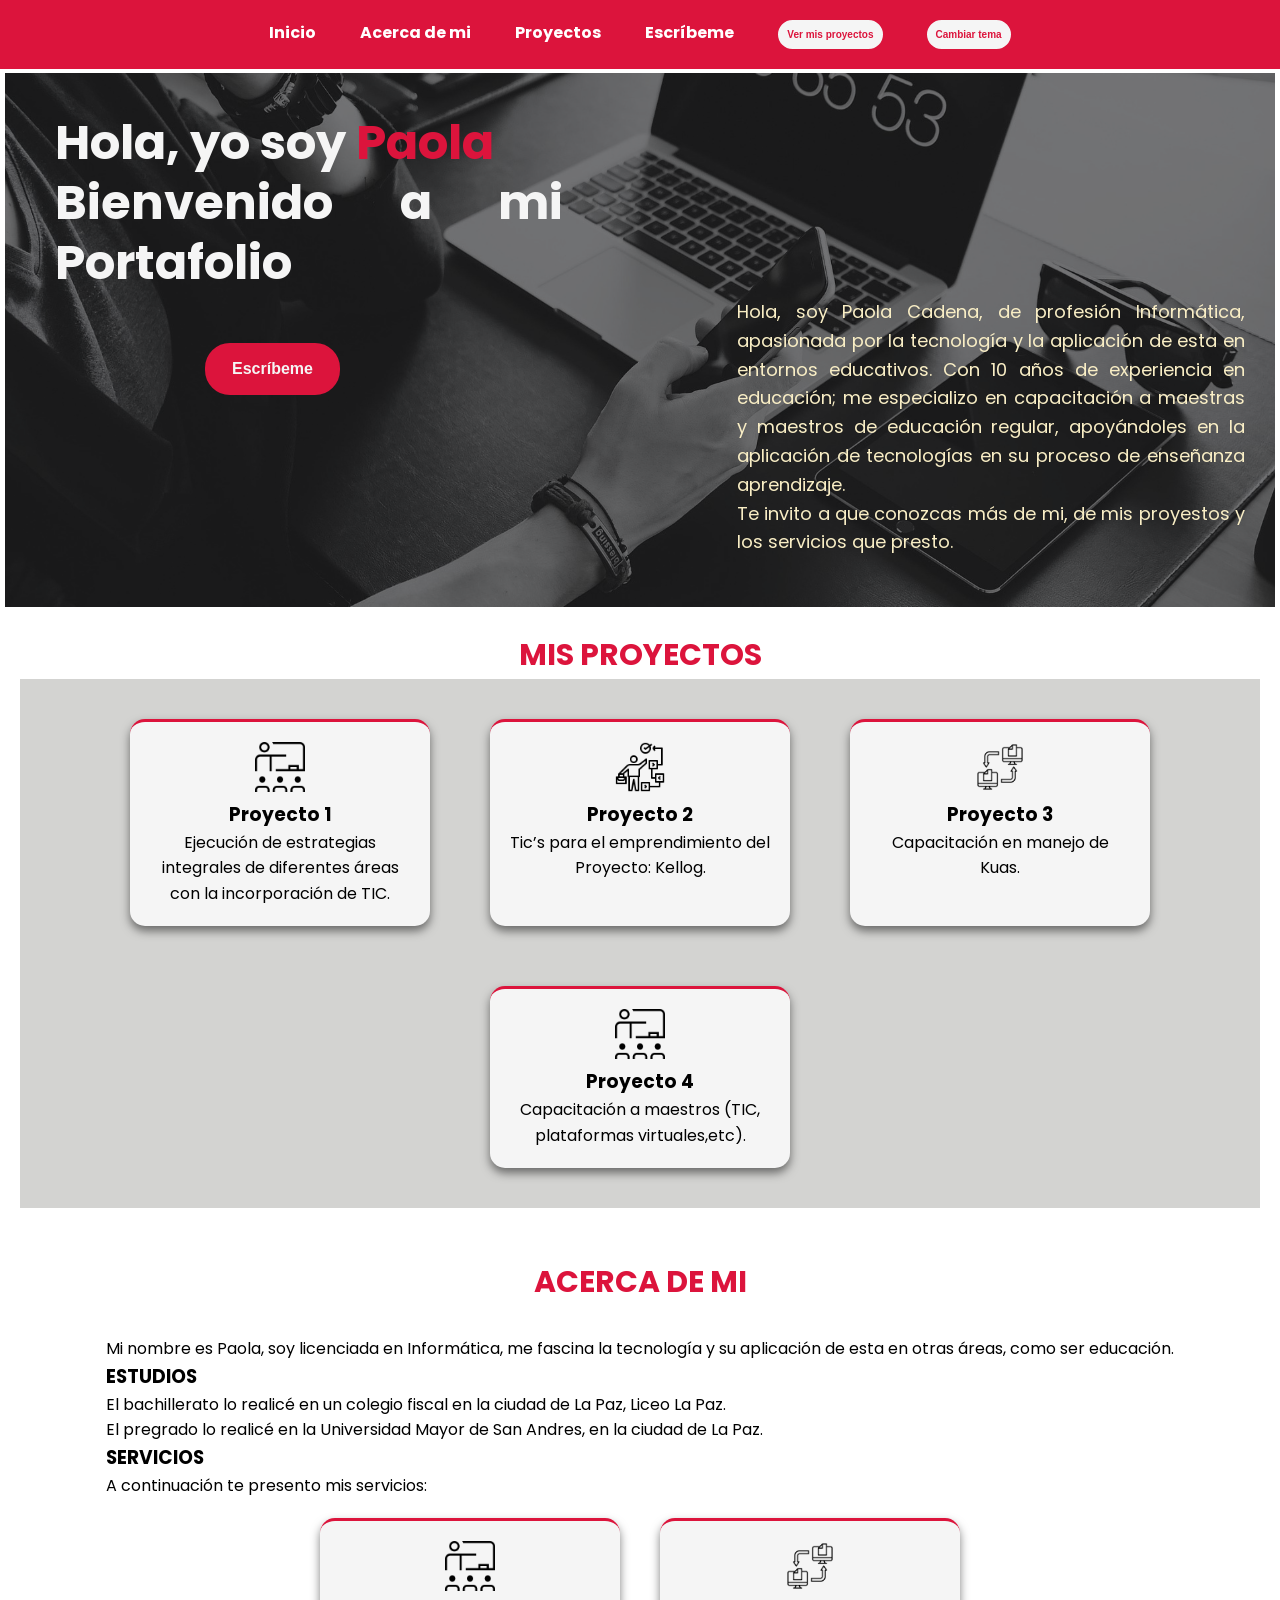
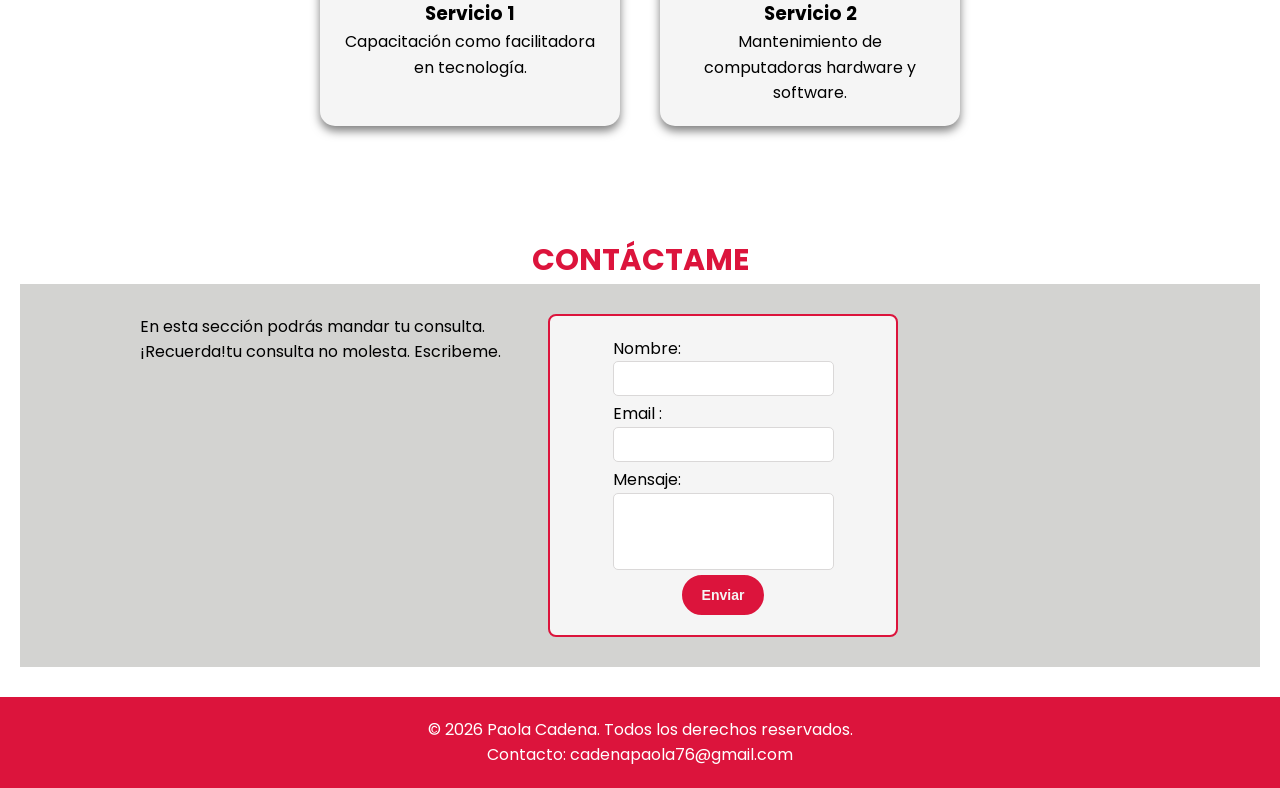
<file: Indext.html>
<!DOCTYPE html>
<html lang="es">
<head>
    <meta charset="UTF-8">
    <meta name="viewport" content="width=device-width, initial-scale=1.0">
    <title>Portafolio de Paola Cadena</title>
    <link rel="stylesheet" href="style.css">
    
</head>
<body class="">
   <header>
    <nav>
        <ul>
            <li><a href="Indext.html">Inicio</a></li>
            <li><a href="#acercademi">Acerca de mi</a></li>
            <li><a href="#proyectos">Proyectos</a></li>
            <li><a href="#escribeme">Escríbeme</a></li>
            <li><button id="ver-proyectos">Ver mis proyectos</button></li>
            <li><button id="btn-tema">Cambiar tema</button></li>

        </ul>
    </nav>
    </header>
             
    <section id="principal">

    <div id="contenedor-principal">
        <div class="principal">
            
           <!--<img src="images/perfil P.jpeg">-->
            <h1>Hola, yo soy <span> Paola</span><br>Bienvenido a mi Portafolio</h1>
            
            <button id="btn-escribir">Escríbeme</button>
            
             <!-- <p> define un párrafo de texto [6] -->
            <p>Hola, soy Paola Cadena, de profesión Informática, apasionada por la tecnología y la aplicación de esta en entornos educativos. Con 10 años de experiencia en educación; me especializo en capacitación a maestras y maestros de educación regular, apoyándoles en la aplicación de tecnologías en su proceso de enseñanza aprendizaje.<br>Te invito a que conozcas más de mi, de mis proyestos y los servicios que presto.</p>
            
        </div>
    </div>
    </section>

   <section id="proyectos">
    <h2> MIS PROYECTOS</h2>
    <div id="contenedor-proyectos">
        <div class="proyecto-card">
            <img src="images/producto 1.png" alt="">
            <h3> Proyecto 1</h3>
            <p>Ejecución de estrategias integrales de diferentes áreas con la incorporación de TIC.</p>
        </div>
         <div class="proyecto-card">
            <img src="images/proyecto 2.png">
            <h3> Proyecto 2</h3>
            <p>Tic’s para el emprendimiento del Proyecto: Kellog.</p>
        </div>
         <div class="proyecto-card">
            <img src="images/proyecto 3.png">
            <h3> Proyecto 3</h3>
            <p>Capacitación en manejo de Kuas.</p>
        </div>
         <div class="proyecto-card">
            <img src="images/producto 1.png">
            <h3> Proyecto 4</h3>
            <p>Capacitación a maestros (TIC, plataformas virtuales,etc).</p>
        </div>
    </div>
   </section>

    <section id="acercademi">
    <h2> ACERCA DE MI</h2>
    <div id="contenedor-acercademi">
        <div class="acercademi-card">
            <p>Mi nombre es Paola, soy licenciada en Informática, me fascina la tecnología y su aplicación de esta en otras áreas, como ser educación.<br></p>
            <h3>ESTUDIOS</h3>
            <p>El bachillerato lo realicé en un colegio fiscal en la ciudad de La Paz, Liceo La Paz.<br>
            El pregrado lo realicé en la Universidad Mayor de San Andres, en la ciudad de La Paz.<br>
             </p>
            <h3>SERVICIOS</h3>
            <p>A continuación te presento mis servicios:</p>
        </div>
        
        <div class="proyecto-card">
            <img src="images/producto 1.png" alt="">
            <h3> Servicio 1</h3>
            <p>Capacitación como facilitadora en tecnología.</p>
        </div>
         <div class="proyecto-card">
             <img src="images/proyecto 3.png">
            <h3> Servicio 2</h3>
            <p>Mantenimiento de computadoras hardware y software.</p>
        </div>
    </div>

   </section>

   <section id="escribeme">
     <h2> CONTÁCTAME</h2>
      <div id="contenedor-formulario">
        
            <p>En esta sección podrás mandar tu consulta.<br>¡Recuerda!tu consulta no molesta. Escribeme.</p>
         
        <div class="formulario">
            
           
                <div class="formulario1">
                    <span>Nombre:<br></span>
                    <input type="text" id="nombre" name="nombre" required>
                </div>
                <div class="formulario1">
                    <span>Email :<br></span>
                    <input type="email" id="email" name="email" required>
                </div>
                <div class="formulario2">
                    <span>Mensaje:<br></span>
                    <input type="text">
                </div>
                <div>
                    <button type="submit">Enviar</button>
                </div>
            
       </div>
    </div>

   </section>
   
   <footer class="footer">
    <p>&copy; 2026 Paola Cadena. Todos los derechos reservados.</p>
    <p>Contacto: cadenapaola76@gmail.com</p>
   </footer>
 <script src="script.js" defer></script> 
</body>
</html>
</file>
<file: style.css>
@import url('https://fonts.googleapis.com/css2?family=Poppins:ital,wght@0,100;0,200;0,300;0,400;0,500;0,600;0,700;0,800;0,900;1,100;1,200;1,300;1,400;1,500;1,600;1,700;1,800;1,900&display=swap');
*{
    margin: 0;
    padding: 0;
    box-sizing: border-box;
}

/*selector de TIPO (etiqueta): afectar a todo el cuerpo de la pagina*/
body{
    font-family: 'Poppins', sans-serif;
    line-height: 1.6;
    background: #ffffff;
    }
h2{
    color:#DC143C;
    font-size: 30px;
    text-align: center;
}
.dark{
    background: #121212;
}
.dark h1{

    color:#f5f5f5;
}
.dark h2{
    color:#f5f5f5;
}

.dark #contenedor-proyectos{

    background: #121212;
}
.dark .proyecto-card{
    background: #121212;
    color:#f5f5f5;
    border-top: 3px solid #f9eec5;
    
}
.dark h3{
    color: #f5f5f5;
}

.dark .acercademi-card p{
    color:#f5f5f5;
}
.dark #contenedor-formulario{
    background: #121212;
    color: #f5f5f5;
}
.dark .formulario{
    background: #121212;
    color: #f5f5f5;
    border-color: #f5f5f5;
}


/*selector de TIPO aplicar estilo al encabezado*/
header{
    background: #DC143C;
    color: #ffffff;
    padding: 20px;
    text-align: center;
}
 
/*selector descendiente*/
nav ul{
    list-style: none;
}
/*selector de tipo para los elementos li dentro del nav ul*/
nav ul li{
    display: inline-block;
    margin: 0 20px;
}
/*selector de los enlaces (a) dentro del nav */
 
nav ul li a{
    /*position: relative; /*añadi*/
    color: #fff;
    text-decoration: none;
    font-weight: bold;
}

nav ul li a::before{
    position: absolute;
    content: "";
    display: block;
    height: 5px;
    left: 0;
    right: 0;
    bottom: -15px;
    opacity: 0;
    background: #f9eec5;
    
}
nav ul li a:hover{
    color:#f9eec5;
}

nav ul li a:hover::before{
    opacity: 1;

}

nav ul li button{
    padding: 7px 7px;
    border-radius: 20px;
    background-color: #f5f5f5;
    font-size:10px;
    border: 2px solid #f5f5f5;
    color:#DC143C;
    font-weight: bold;
 
 
  
}

.principal{
    width: 100%; /* Ancho completo */
    height: auto; /* Altura del 100% de la ventana, o usa 'height: 100%;' si el padre tiene altura definida */
          
    background-image:linear-gradient(to right,rgb(0 0 0 / .5),rgb(0 0 0 / .5)),url('images/perfil P.jpeg');
    background-size: cover; /* Escala la imagen para cubrir todo el espacio */
    background-position: center; /* Centra la imagen*/
    
       
}

.principal h1{
    font-size: 48px;
    line-height: 60px;
    margin-left: 50px; /* Recorre el elemento 50px a la derecha */
    color: #f5f5f5;
    margin-bottom: 35px;
    margin-top: 40px;
    width: 40%;
}
.principal span{

    color:#DC143C;
}
.principal p{
    font-size: 18px;
    margin-right: 30px;
    color: #f9eec5;
    margin-bottom: 50px;
    margin-top: -30px;
    float:right;
    width: 40%;
    text-align: justify;
}
.principal button{
    padding: 15px 25px;
    border-radius: 25px;
    background-color: #DC143C;
    font-size:16px;
    margin-top: 15px;
    border: 2px solid #DC143C;
    color:#f5f5f5;
    font-weight: bold;
    margin-left: 200px;
    cursor: pointer;
   }

/*selector de CLASE selecciona cualquier elemento que tenga class="proyecto-card"*/
.proyecto-card{
    border-top: 3px solid #DC143C;
    padding: 20px;
    margin: 20px;
    border-radius: 15px;
    background: #f5f5f5;
    box-shadow: 0 5px 10px rgba(0,0,0,0.5);
    text-align: center;
    width: 300px;
    
   }

.proyecto-card:hover{
    background: #DC143C;
    border-top: #d3d3d1;
    color:#f9eec5;
    cursor: pointer;
}

.proyecto-card img{
    
    width: 50px;
  }

.formulario{

    display: flex;
    flex-direction: column;
    flex-wrap: wrap;
    align-items: center;
    background-color:#f5f5f5;
    border: 2px solid #DC143C;
    padding: 20px;
    width: 350px;
    border-radius: 8px;
    

}
.formulario button{
    padding: 10px 18px;
    border-radius: 25px;
    background-color: #DC143C;
    font-size:14px;
    
    border: 2px solid #DC143C;
    color:#f5f5f5;
    font-weight: bold;
    align-items: center;
   }

.formulario1 input{
    margin-bottom: 5px;
    padding: 9px 0px 9px 50px;
    border-radius: 5px;
    border: 1px solid #dad8d8;
}
.formulario2 input{
    margin-bottom: 5px;
    padding: 30px 0px 30px 50px;
    border-radius: 5px;
    border: 1px solid #dad8d8;
}
/*selector de ID (#) seleccionar un elemento en especifico */
#contenedor-principal {
    
    display: flex;
    flex-direction: row;
    flex-wrap:wrap;
     
    text-align: justify;
    padding: 4px 5px;
     
   }

/*selector de ID (#) seleccionar un elemento en especifico */
#contenedor-proyectos {
    
    display: flex;
    flex-wrap: wrap;
    justify-content: center;
    gap: 20px;
    padding: 20px;
    background: #d3d3d1;
      
            
}

#proyectos{

    height: auto; /* Altura total de la pantalla*/
    width: 100%; /* Ancho total */
    padding: 20px;
        
}

#acercademi{
    height: auto; /* Altura total de la pantalla */
    width: 100%; /* Ancho total */
    padding: 30px 20px;
   
}


#escribeme{

    height: auto; /* Altura total de la pantalla */
    width: 100%; /* Ancho total */
    padding: 30px 20px;
}

/*selector de ID (#) seleccionar un elemento en especifico */
#contenedor-acercademi {
    display: flex;
    flex-direction: row;
    flex-wrap: wrap;
    justify-content:center;
     padding: 30px 20px;
   
}
#contenedor-formulario{
      
    display: flex;
    flex-direction: row;
   flex-wrap: wrap;
    background: #d3d3d1;
    padding: 30px 120px;
    gap: 47px;
}

.footer{
    padding: 20px 0;
    background-color:#DC143C ;
    font-size: 16px;
    color: #ffffff;
    text-align: center;
}
 
/*MEDIA QUERYS*/
 
@media screen and (max-width: 600px) {
    nav ul li{
        display: block;
        margin: 10px 0;
    }
    .proyecto-card{
        width: 100%;
    }
    .principal p{
    font-size: 16px;
    color: #f9eec5;
    margin-bottom: 90px;
    margin-top: 15px;
    align-items: center;
    width: 90%;
    text-align: justify;
    }
    .principal button{
    
    margin-top: -50px;
    border-radius: 20px;
    background-color: #DC143C;
    font-size:14px;
    border: 2px solid #DC143C;
    color:#f5f5f5;
    font-weight: bold;
    margin-left: 120px;
    }
}
 
@media screen and (min-width:601px) and (max-width:900px){
    
    #contenedor-proyectos{
        justify-content: space-around;
        gap: 10px;

    }
    .proyecto-card{
        width: 45%;
    }
    h1{
        font-size: 1.5em;
    }

    .principal p{
    font-size: 18px;
    color: #f9eec5;
    margin-bottom: 45px;
    align-items: center;
    width: 90%;
    text-align: justify;
    }
}
 
@media (prefers-color-scheme: dark){
    body{
        background: #121212;
        color: #e0e0e0;
    }
    header{
        background: #1f1f1f;
    }
    .proyecto-card{
        background: #1e1e1e;
        border: 1px solid #333;
        color: #e0e0e0;
    }
    .proyecto-card a{
        color: #90caf9;
    } 
}
</file>
